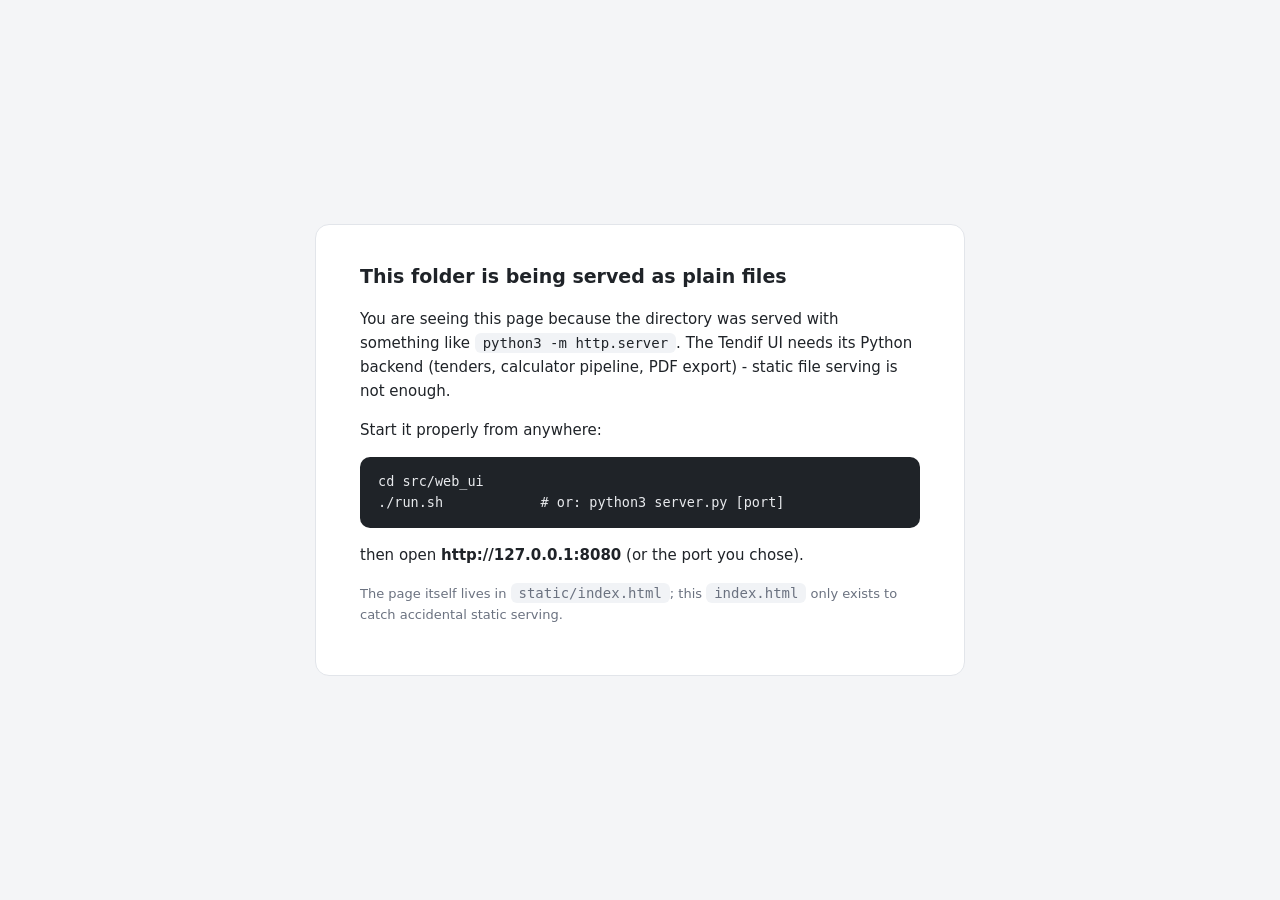
<file: src/web_ui/index.html>
<!doctype html>
<html lang="en">
<head>
<meta charset="utf-8">
<title>Tendif - start the backend</title>
<link rel="icon" href="data:image/svg+xml,<svg xmlns='http://www.w3.org/2000/svg' viewBox='0 0 100 100'><text y='.9em' font-size='90'>&#128194;</text></svg>">
<style>
  body { margin:0; font:15px/1.6 system-ui, sans-serif; background:#f4f5f7; color:#1f2328;
         display:flex; align-items:center; justify-content:center; min-height:100vh; }
  .box { max-width:560px; background:#fff; border:1px solid #e2e5ea; border-radius:14px;
         padding:36px 44px; }
  h1 { font-size:19px; margin:0 0 10px; }
  code { background:#f1f3f6; border-radius:6px; padding:2px 8px; font-size:14px; }
  pre { background:#1f2328; color:#e8eaed; border-radius:10px; padding:14px 18px;
        overflow-x:auto; font-size:13.5px; }
  p.hint { color:#6b7280; font-size:13px; }
</style>
</head>
<body>
<div class="box">
  <h1>This folder is being served as plain files</h1>
  <p>You are seeing this page because the directory was served with something like
     <code>python3 -m http.server</code>. The Tendif UI needs its Python backend
     (tenders, calculator pipeline, PDF export) - static file serving is not enough.</p>
  <p>Start it properly from anywhere:</p>
  <pre>cd src/web_ui
./run.sh            # or: python3 server.py [port]</pre>
  <p>then open <b>http://127.0.0.1:8080</b> (or the port you chose).</p>
  <p class="hint">The page itself lives in <code>static/index.html</code>; this
     <code>index.html</code> only exists to catch accidental static serving.</p>
</div>
</body>
</html>
</file>
